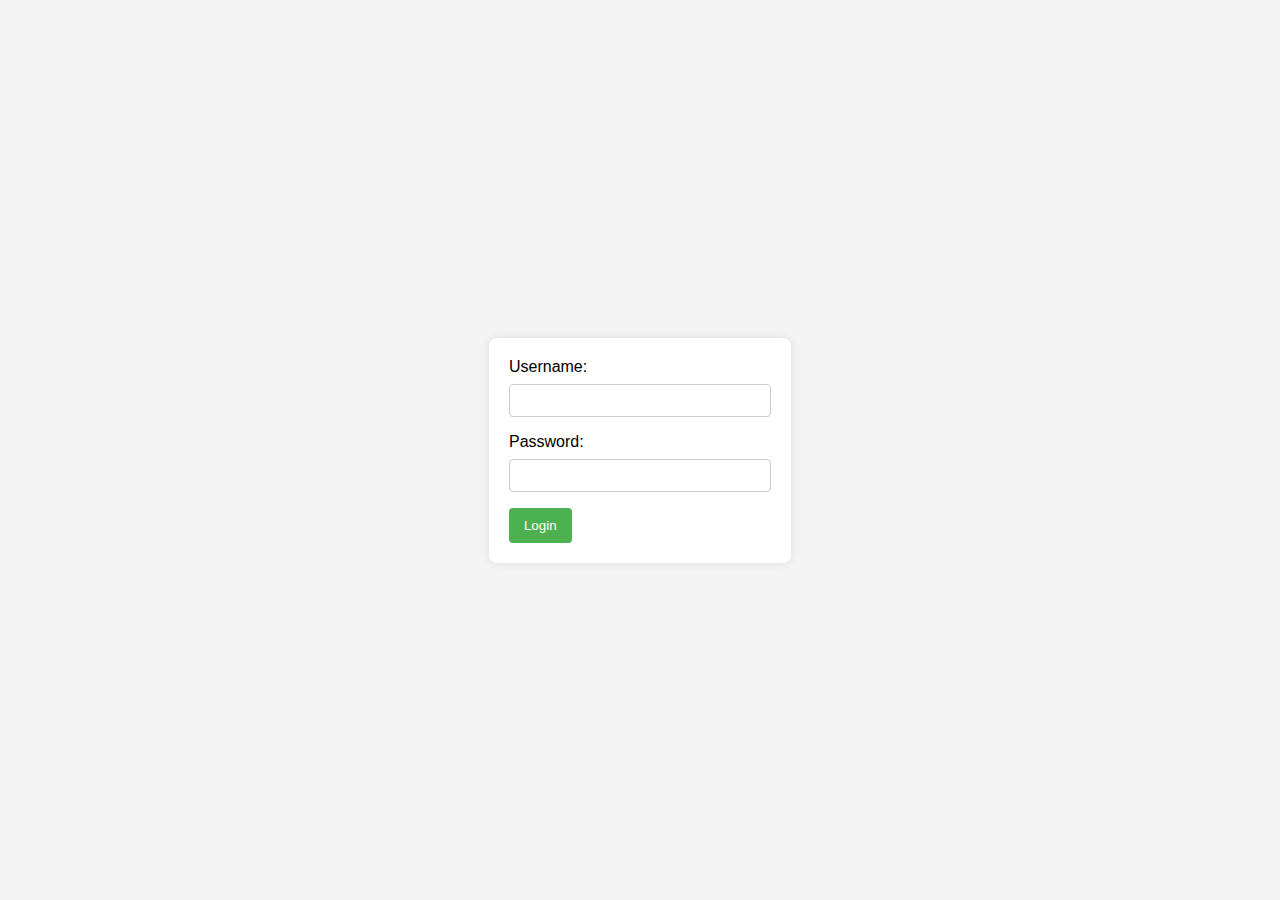
<file: templates/index.html>
<!DOCTYPE html>
<html lang="en">
<head>
    <meta charset="UTF-8">
    <meta name="viewport" content="width=device-width, initial-scale=1.0">
    <link rel="stylesheet" type="text/css" href="../static/styles.css">
    <title>Login Page</title>
</head>
<body>
    <script>
        // Disable the back button
        history.pushState(null, null, location.href);
        window.onpopstate = function () {
            history.go(1);
        };
    </script>

    <form id="loginForm" action="/process" method="POST">
        <label for="username">Username:</label>
        <input type="text" id="username" name="username" required>

        <label for="password">Password:</label>
        <input type="password" id="password" name="password" required>

        <button type="submit">Login</button>
    </form>

</body>
</html>
</file>
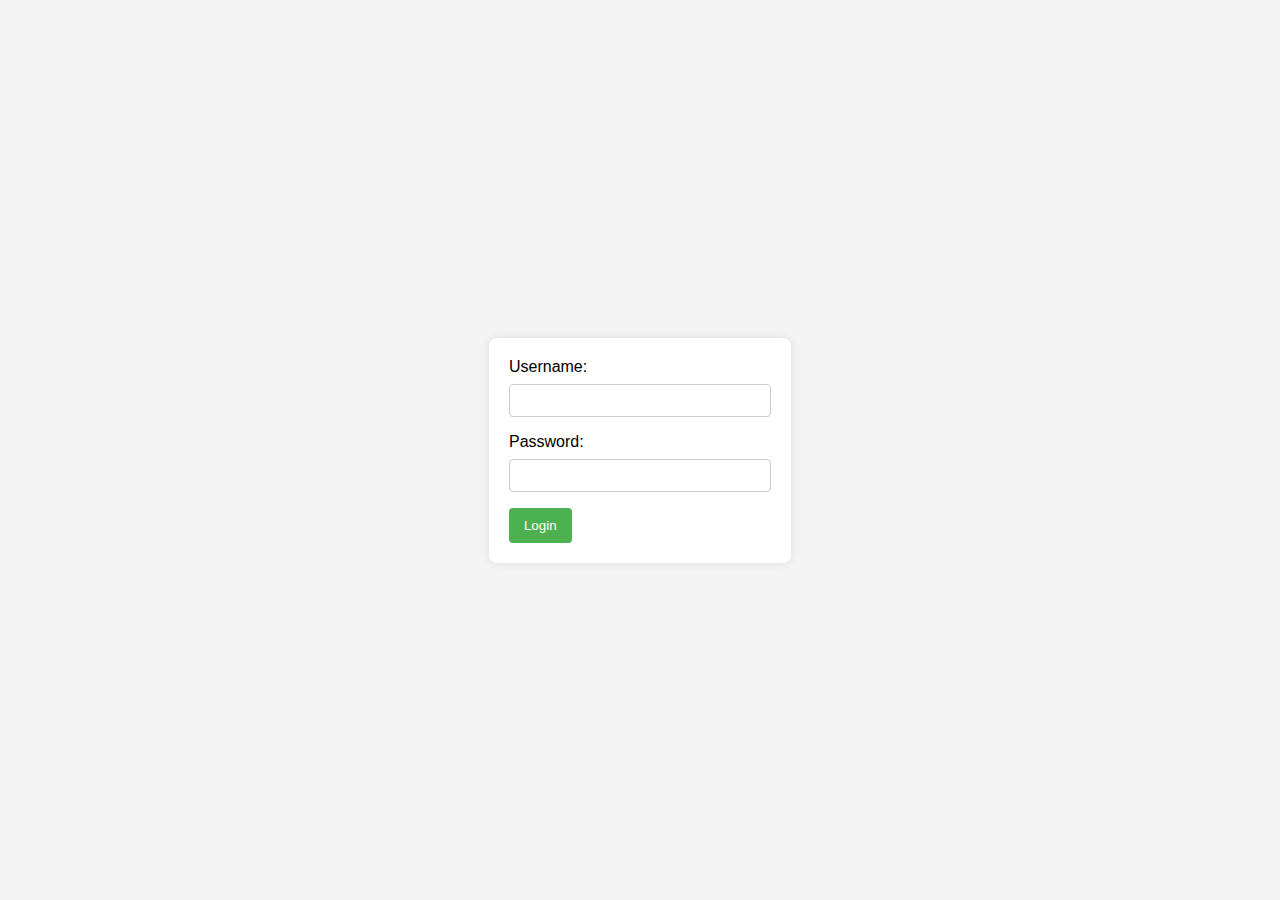
<file: templates/pwderror.html>
<!DOCTYPE html>
<html lang="en">
<head>
    <meta charset="UTF-8">
    <meta name="viewport" content="width=device-width, initial-scale=1.0">
    <link rel="stylesheet" type="text/css" href="../static/styles.css">
    <title>Login Page</title>
</head>
<body>
    <script>
        // Display an alert box when the page loads
        window.onload = function() {
            alert('Incorrect Password! Please Try Again Later.');
        };
    </script>
    <form id="loginForm" action="/process" method="POST">
        <label for="username">Username:</label>
        <input type="text" id="username" name="username" required>

        <label for="password">Password:</label>
        <input type="password" id="password" name="password" required>

        <button type="submit">Login</button>
    </form>
</body>
</html>
</file>
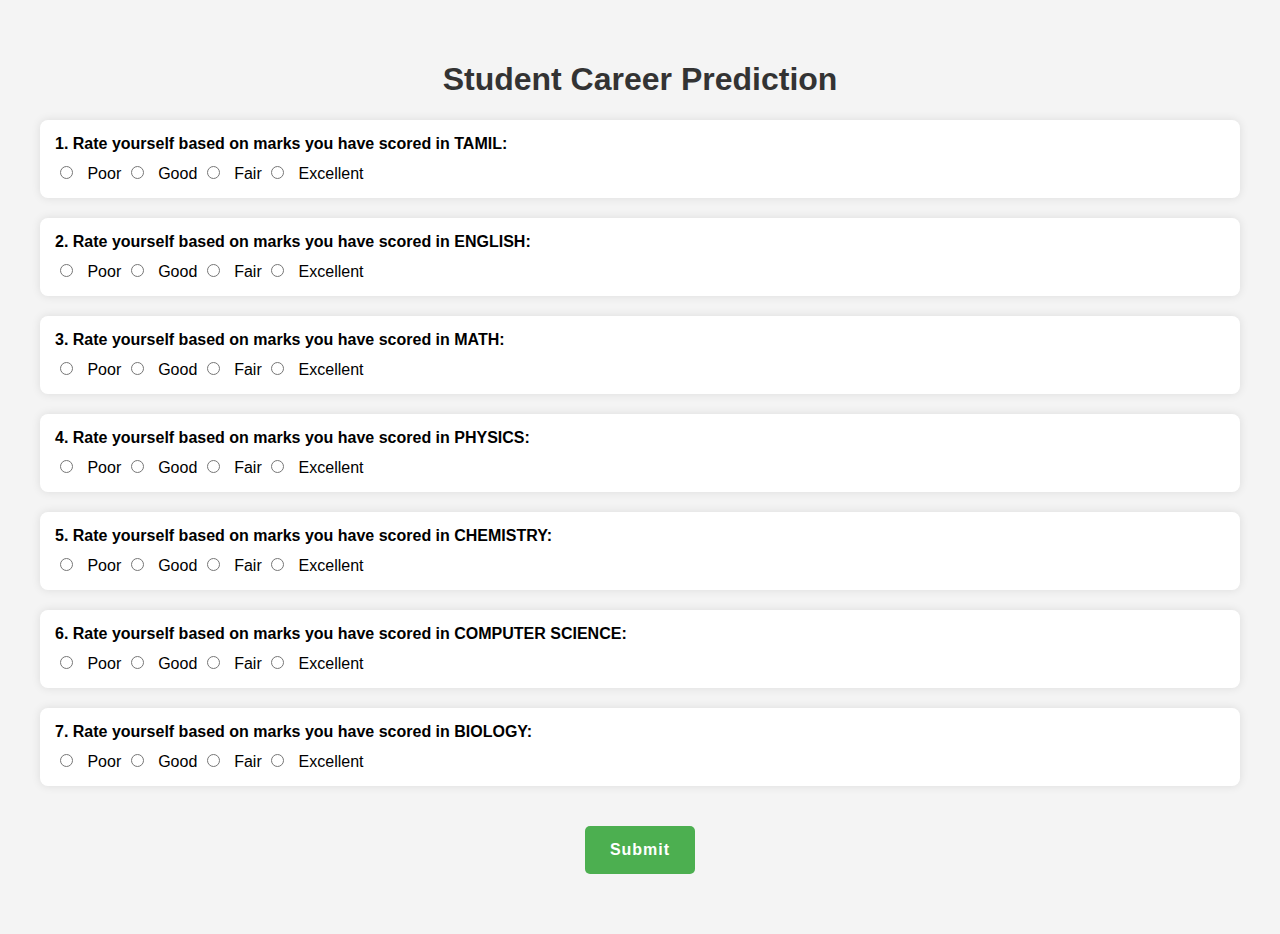
<file: templates/questions.html>
<!DOCTYPE html>
<html lang="en">
<head>
    <meta charset="UTF-8">
    <meta name="viewport" content="width=device-width, initial-scale=1.0">
    <title>Student Career Prediction</title>
    <style>
        body {
            font-family: 'Arial', sans-serif;
            margin: 20px;
            padding: 20px;
            background-color: #f4f4f4;
            text-align: center; /* Center align the content */
        }

        h1 {
            color: #333;
        }

        .question {
            margin-bottom: 20px;
            background-color: #fff;
            padding: 15px;
            border-radius: 8px;
            box-shadow: 0 0 10px rgba(0, 0, 0, 0.1);
            text-align: left; /* Align text in questions to the left */
        }

        label {
            display: block;
            margin-bottom: 10px;
            font-weight: bold;
        }

        input[type="radio"] {
            margin-left: 5px; /* Add space to the left of radio buttons */
            margin-right: 10px; /* Add a small space between radio buttons and their choices */
        }

        input[type="submit"] {
            background-color: #4caf50;
            color: white;
            padding: 15px 25px; /* Increase button size */
            border: none;
            border-radius: 5px;
            cursor: pointer;
            margin: 20px 0; /* Add margin for spacing */
            font-size: 16px; /* Increase font size */
            font-weight: bold; /* Make font bold */
            letter-spacing: 1px; /* Add slight letter spacing */
        }

        input[type="submit"]:hover {
            background-color: #45a049;
        }
    </style>
</head>
<body>
    <script>
        // Disable the back button
        history.pushState(null, null, location.href);
        window.onpopstate = function () {
            history.go(1);
        };
    </script>
    
    <h1>Student Career Prediction</h1>

    <form action="/submit" method="post">
        <!-- Question 1 (Tamil) -->
        <div class="question">
            <label>1. Rate yourself based on marks you have scored in TAMIL:</label>
            <input type="radio" name="q1" value="Poor"> Poor
            <input type="radio" name="q1" value="Good"> Good
            <input type="radio" name="q1" value="Fair"> Fair
            <input type="radio" name="q1" value="Excellent"> Excellent
        </div>

        <!-- Question 2 (English) -->
        <div class="question">
            <label>2. Rate yourself based on marks you have scored in ENGLISH:</label>
            <input type="radio" name="q2" value="Poor"> Poor
            <input type="radio" name="q2" value="Good"> Good
            <input type="radio" name="q2" value="Fair"> Fair
            <input type="radio" name="q2" value="Excellent"> Excellent
        </div>

        <!-- Question 3 (Math) -->
        <div class="question">
            <label>3. Rate yourself based on marks you have scored in MATH:</label>
            <input type="radio" name="q3" value="Poor"> Poor
            <input type="radio" name="q3" value="Good"> Good
            <input type="radio" name="q3" value="Fair"> Fair
            <input type="radio" name="q3" value="Excellent"> Excellent
        </div>

        <!-- Question 4 (Physics) -->
        <div class="question">
            <label>4. Rate yourself based on marks you have scored in PHYSICS:</label>
            <input type="radio" name="q4" value="Poor"> Poor
            <input type="radio" name="q4" value="Good"> Good
            <input type="radio" name="q4" value="Fair"> Fair
            <input type="radio" name="q4" value="Excellent"> Excellent
        </div>

        <!-- Question 5 (Chemistry) -->
        <div class="question">
            <label>5. Rate yourself based on marks you have scored in CHEMISTRY:</label>
            <input type="radio" name="q5" value="Poor"> Poor
            <input type="radio" name="q5" value="Good"> Good
            <input type="radio" name="q5" value="Fair"> Fair
            <input type="radio" name="q5" value="Excellent"> Excellent
        </div>

        <!-- Question 6 (Computer Science) -->
        <div class="question">
            <label>6. Rate yourself based on marks you have scored in COMPUTER SCIENCE:</label>
            <input type="radio" name="q6" value="Poor"> Poor
            <input type="radio" name="q6" value="Good"> Good
            <input type="radio" name="q6" value="Fair"> Fair
            <input type="radio" name="q6" value="Excellent"> Excellent
        </div>

        <!-- Question 7 (Biology) -->
        <div class="question">
            <label>7. Rate yourself based on marks you have scored in BIOLOGY:</label>
            <input type="radio" name="q7" value="Poor"> Poor
            <input type="radio" name="q7" value="Good"> Good
            <input type="radio" name="q7" value="Fair"> Fair
            <input type="radio" name="q7" value="Excellent"> Excellent
        </div>

        <!-- Add similar blocks for Questions 8 to 10 -->

        <!-- Submit Button -->
        <input type="submit" value="Submit">
    </form>
</body>
</html>
</file>
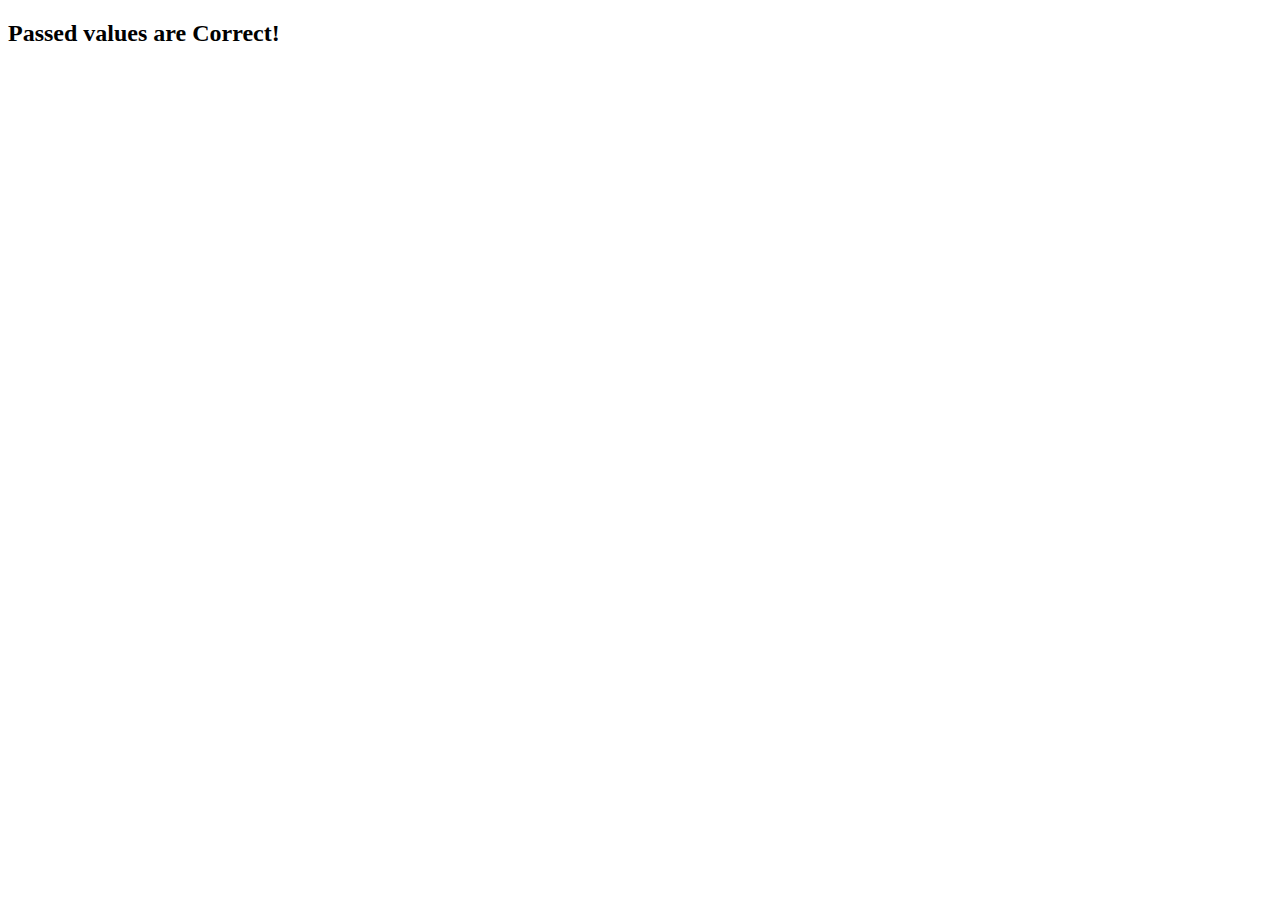
<file: templates/success.html>
<!DOCTYPE html>
<html lang="en">
<head>
    <meta charset="UTF-8">
    <meta name="viewport" content="width=device-width, initial-scale=1.0">
    <title>Success</title>
</head>
<body>
    <script>
        // Disable the back button
        history.pushState(null, null, location.href);
        window.onpopstate = function () {
            history.go(1);
        };
    </script>
    <h2>Passed values are Correct!</h2>

</body>
</html>
</file>
<file: static/styles.css>
body {
    font-family: Arial, sans-serif;
    background-color: #f4f4f4;
    margin: 0;
    padding: 0;
    display: flex;
    justify-content: center;
    align-items: center;
    height: 100vh;
}

form {
    background-color: #fff;
    padding: 20px;
    border-radius: 8px;
    box-shadow: 0 0 10px rgba(0, 0, 0, 0.1);
}

label {
    display: block;
    margin-bottom: 8px;
}

input {
    width: 100%;
    padding: 8px;
    margin-bottom: 16px;
    box-sizing: border-box;
    border: 1px solid #ccc;
    border-radius: 4px;
}

button {
    background-color: #4caf50;
    color: white;
    padding: 10px 15px;
    border: none;
    border-radius: 4px;
    cursor: pointer;
}

button:hover {
    background-color: #45a049;
}
</file>
